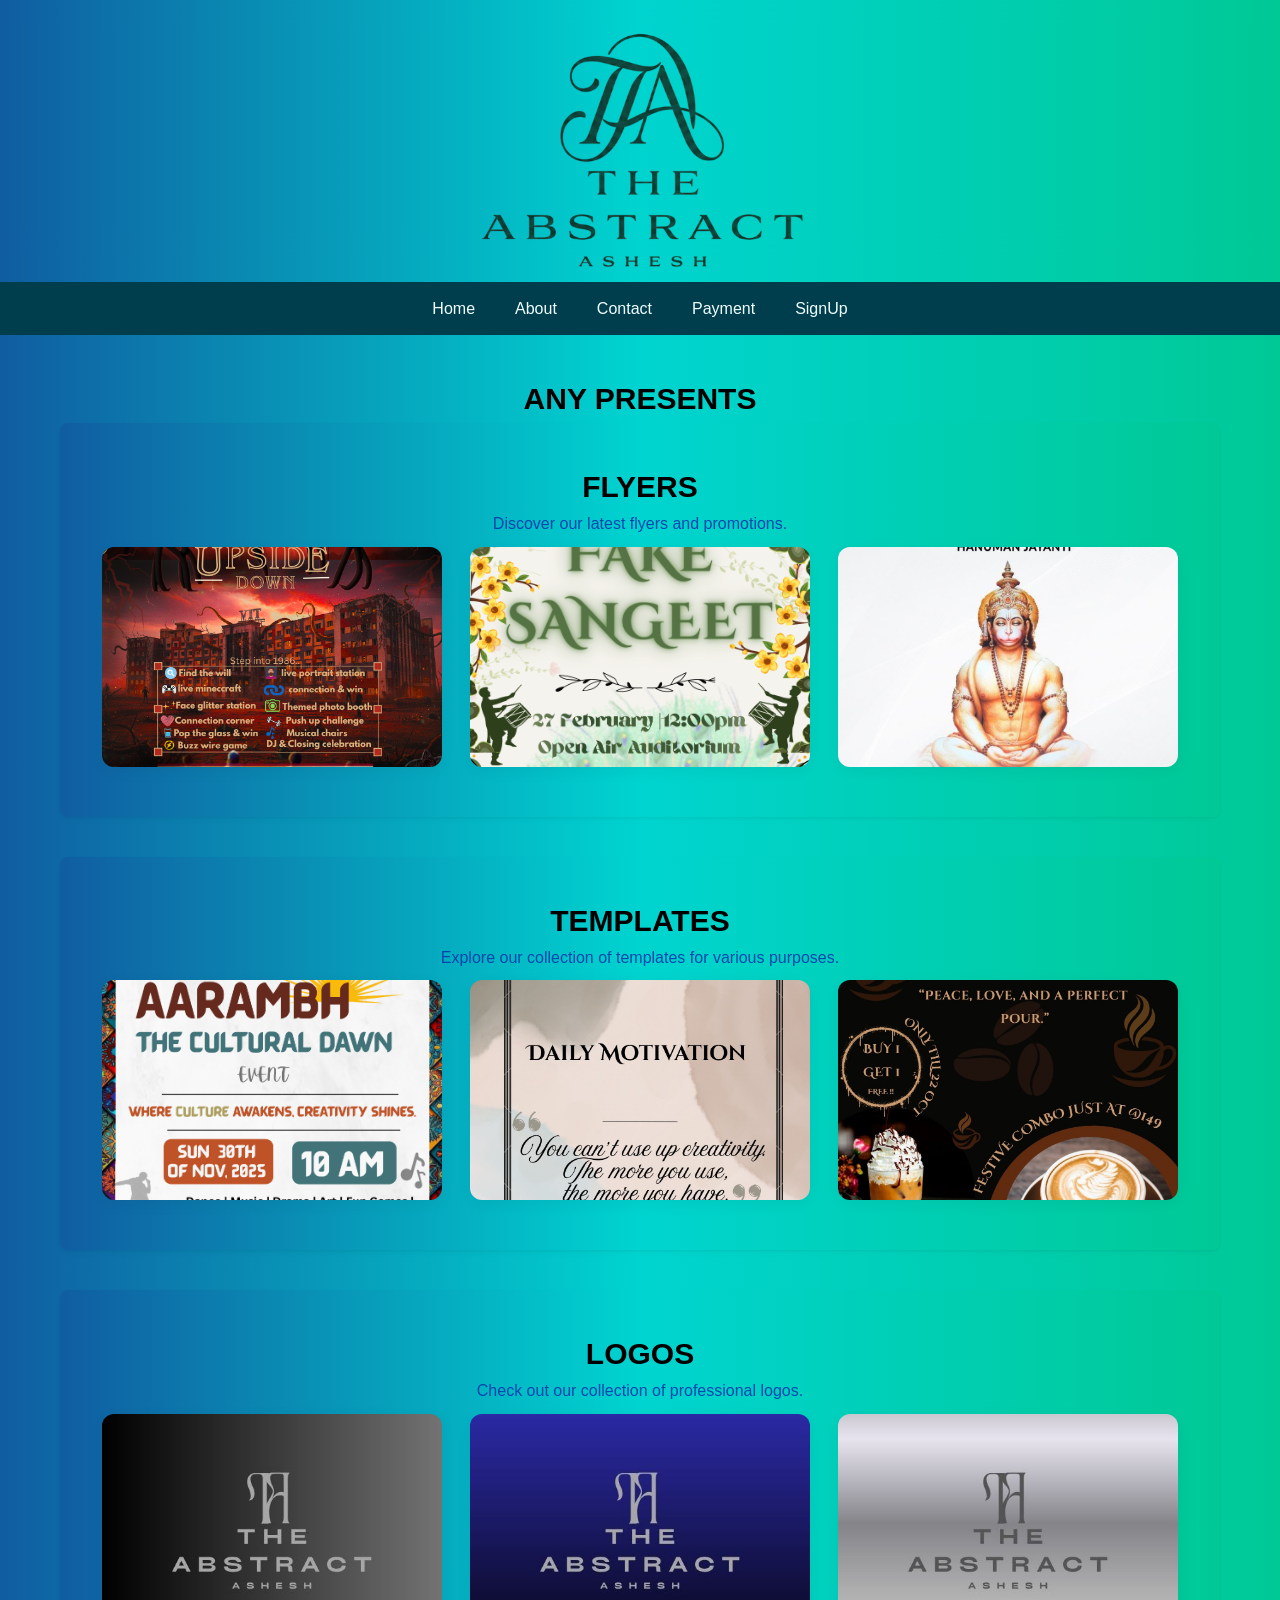
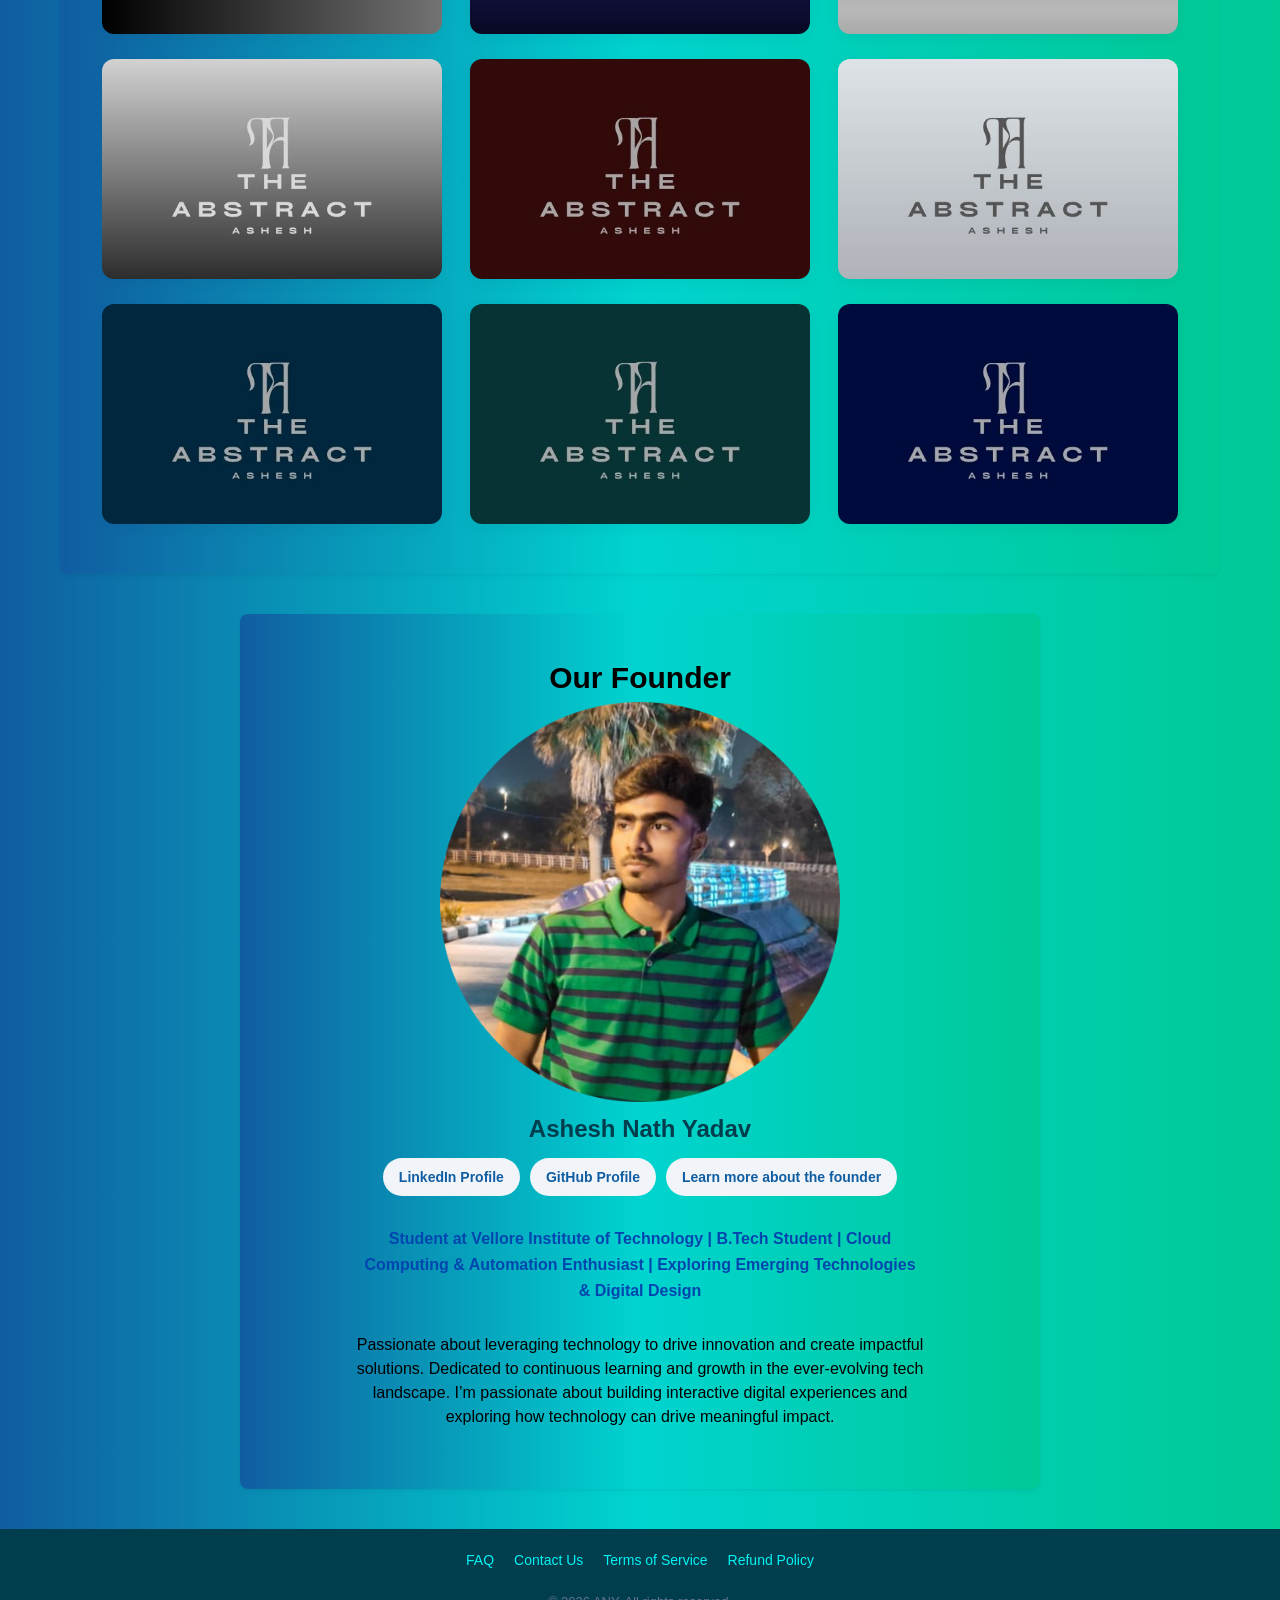
<file: index.html>
<!DOCTYPE html>
<html lang="en">
<head>
    <meta charset="UTF-8">
    <meta name="viewport" content="width=device-width, initial-scale=1.0">
    <title>ANY | HOME</title>
    <link rel="icon" type="image/png" href="assets/favicon11/favicon-96x96.png" sizes="96x96" />
    <link rel="icon" type="image/svg+xml" href="assets/favicon11/favicon.svg" />
    <link rel="shortcut icon" href="assets/favicon11/favicon.ico" />
    <link rel="apple-touch-icon" sizes="180x180" href="assets/favicon11/apple-touch-icon.png" />
    <link rel="manifest" href="assets/favicon11/site.webmanifest" />
    <link rel="stylesheet" href="style.css">
</head>
<body>
    <header>
        <div class="banner"></div>
    </header>

    <nav>
        <a class="menu-btn" href="navigations/home.html">Home</a>
        <a class="menu-btn" href="navigations/about.html">About</a>
        <a class="menu-btn" href="navigations/contact.html">Contact</a>
        <a class="menu-btn" href="navigations/payment_form.html">Payment</a>
        <a class="menu-btn" href="navigations/signup_form.html">SignUp</a>
    </nav>

    <main>
        <h2 class="zoom">ANY PRESENTS</h2>
       
        <section>
            <h2 class="zoom">FLYERS</h2>
            <p>Discover our latest flyers and promotions.</p>
            <div class="grid-3x3">
                <img src="assets/flyers/1.png" alt="Latest Flyer">
                <img src="assets/flyers/5.png" alt="Latest Flyer">
                <img src="assets/flyers/3.png" alt="Latest Flyer">
            </div>
        </section>

        <section>
            <h2 class="zoom">TEMPLATES</h2>
            <p>Explore our collection of templates for various purposes.</p>
            <div class="grid-3x3">
                <img src="assets/templates/1.png" alt="Latest Template">
                <img src="assets/templates/2.jpg" alt="Latest Template">
                <img src="assets/templates/3.jpg" alt="Latest Template">
            </div>
        </section>

        <section>
            <h2 class="zoom">LOGOS</h2>
            <p>Check out our collection of professional logos.</p>
            <div class="grid-3x3">
                <img src="assets/logos/1.jpg" alt="Latest Logo">
                <img src="assets/logos/2.jpg" alt="Latest Logo">
                <img src="assets/logos/3.jpg" alt="Latest Logo">
                <img src="assets/logos/4.jpg" alt="Latest Logo">
                <img src="assets/logos/5.jpg" alt="Latest Logo">
                <img src="assets/logos/6.jpg" alt="Latest Logo">
                <img src="assets/logos/7.jpg" alt="Latest Logo">
                <img src="assets/logos/8.jpg" alt="Latest Logo">
                <img src="assets/logos/9.jpg" alt="Latest Logo">
            </div>
        </section>

        <section class="founder-section">
            <h2 class="zoom">Our Founder</h2>
            <img src="assets/Founder1.png" class="founder-img" alt="Founder Image">
            <h3>Ashesh Nath Yadav</h3>
            
            <div class="founder-links">
                <a href="https://www.linkedin.com/in/ashesh-nath-yadav-6918a8390" target="_blank">LinkedIn Profile</a>
                <a href="https://github.com/asheshnathyadav-any/Voter-Verification-System-.git" target="_blank">GitHub Profile</a>
                <a href="navigations/about.html">Learn more about the founder</a>
            </div>

            <div class="bio-highlight">
                <strong>Student at Vellore Institute of Technology | B.Tech Student | Cloud Computing & Automation Enthusiast | Exploring Emerging Technologies & Digital Design</strong>
            </div>
            
            <p class="bio-text">
                Passionate about leveraging technology to drive innovation and create impactful solutions. 
                Dedicated to continuous learning and growth in the ever-evolving tech landscape. 
                I’m passionate about building interactive digital experiences and 
                exploring how technology can drive meaningful impact.
            </p>
        </section>
    </main>

    <footer>
        <div class="footer-links">
            <a href="#">FAQ</a>
            <a href="#">Contact Us</a>
            <a href="#">Terms of Service</a>
            <a href="#">Refund Policy</a>
        </div>
        <p>&copy; 2026 ANY. All rights reserved.</p>
    </footer>
</body>
</html>
</file>
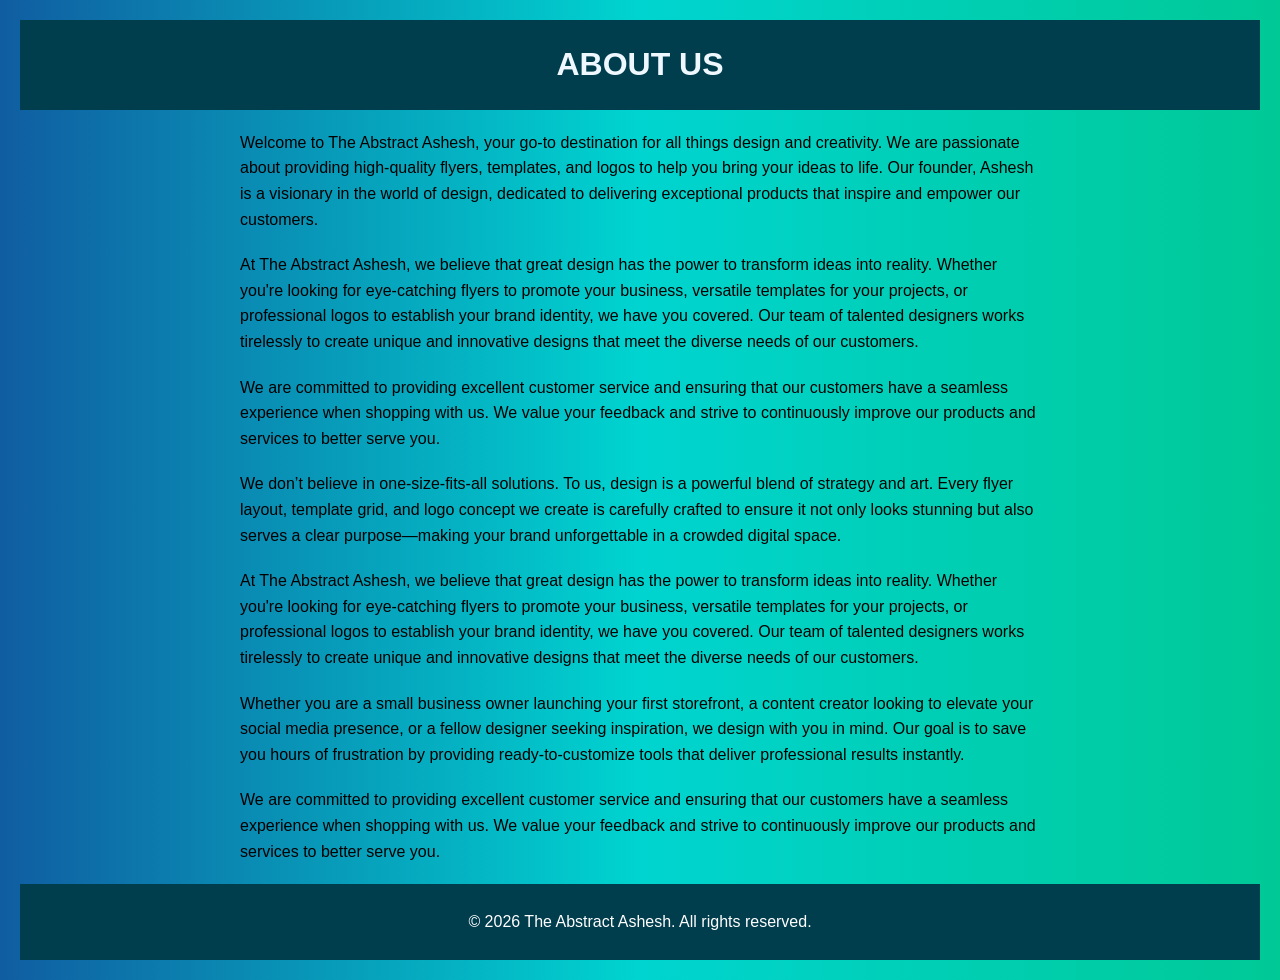
<file: navigations/about.html>
<!DOCTYPE html>
<html lang="en">
<head>
    <meta charset="UTF-8">
    <meta name="viewport" content="width=device-width, initial-scale=1.0">
    <title>ABOUT</title>
    <style>
        body {
            font-family: Arial, sans-serif;
            margin: 20px;
            background: linear-gradient(90deg, rgba(16, 93, 161, 1) 0%, rgba(0, 212, 208, 1) 50%, rgba(0, 201, 150, 1) 100%);
        }
        h1 {
            color:aliceblue;
            text-align: center;
        }
        p {
            max-width: 800px;
            margin: 20px auto;
            line-height: 1.6;
        }
        header, footer {
            text-align: center;
            padding: 5px 0;
            background-color: #003D4D;
            color: white;
            
        }
    </style>
</head>
<body>
    <header>
        <h1>ABOUT US</h1>
    </header>
    <p>Welcome to The Abstract Ashesh, your go-to destination for all things design and creativity. We are passionate about providing high-quality flyers, templates, and logos to help you bring your ideas to life. Our founder, Ashesh is a visionary in the world of design, dedicated to delivering exceptional products that inspire and empower our customers.</p>
    <p>At The Abstract Ashesh, we believe that great design has the power to transform ideas into reality. Whether you're looking for eye-catching flyers to promote your business, versatile templates for your projects, or professional logos to establish your brand identity, we have you covered. Our team of talented designers works tirelessly to create unique and innovative designs that meet the diverse needs of our customers.</p>
    <p>We are committed to providing excellent customer service and ensuring that our customers have a seamless experience when shopping with us. We value your feedback and strive to continuously improve our products and services to better serve you.</p>
    <p>We don’t believe in one-size-fits-all solutions. To us, design is a powerful blend of strategy and art. Every flyer layout, template grid, and logo concept we create is carefully crafted to ensure it not only looks stunning but also serves a clear purpose—making your brand unforgettable in a crowded digital space.</p>

    <p>At The Abstract Ashesh, we believe that great design has the power to transform ideas into reality. Whether you're looking for eye-catching flyers to promote your business, versatile templates for your projects, or professional logos to establish your brand identity, we have you covered. Our team of talented designers works tirelessly to create unique and innovative designs that meet the diverse needs of our customers.</p>
    
    <!-- NEW: Audience Line -->
    <p>Whether you are a small business owner launching your first storefront, a content creator looking to elevate your social media presence, or a fellow designer seeking inspiration, we design with you in mind. Our goal is to save you hours of frustration by providing ready-to-customize tools that deliver professional results instantly.</p>

    <p>We are committed to providing excellent customer service and ensuring that our customers have a seamless experience when shopping with us. We value your feedback and strive to continuously improve our products and services to better serve you.</p>
</body>
<footer>
    <p>&copy; 2026 The Abstract Ashesh. All rights reserved.</p>
</footer>
</html>
</file>
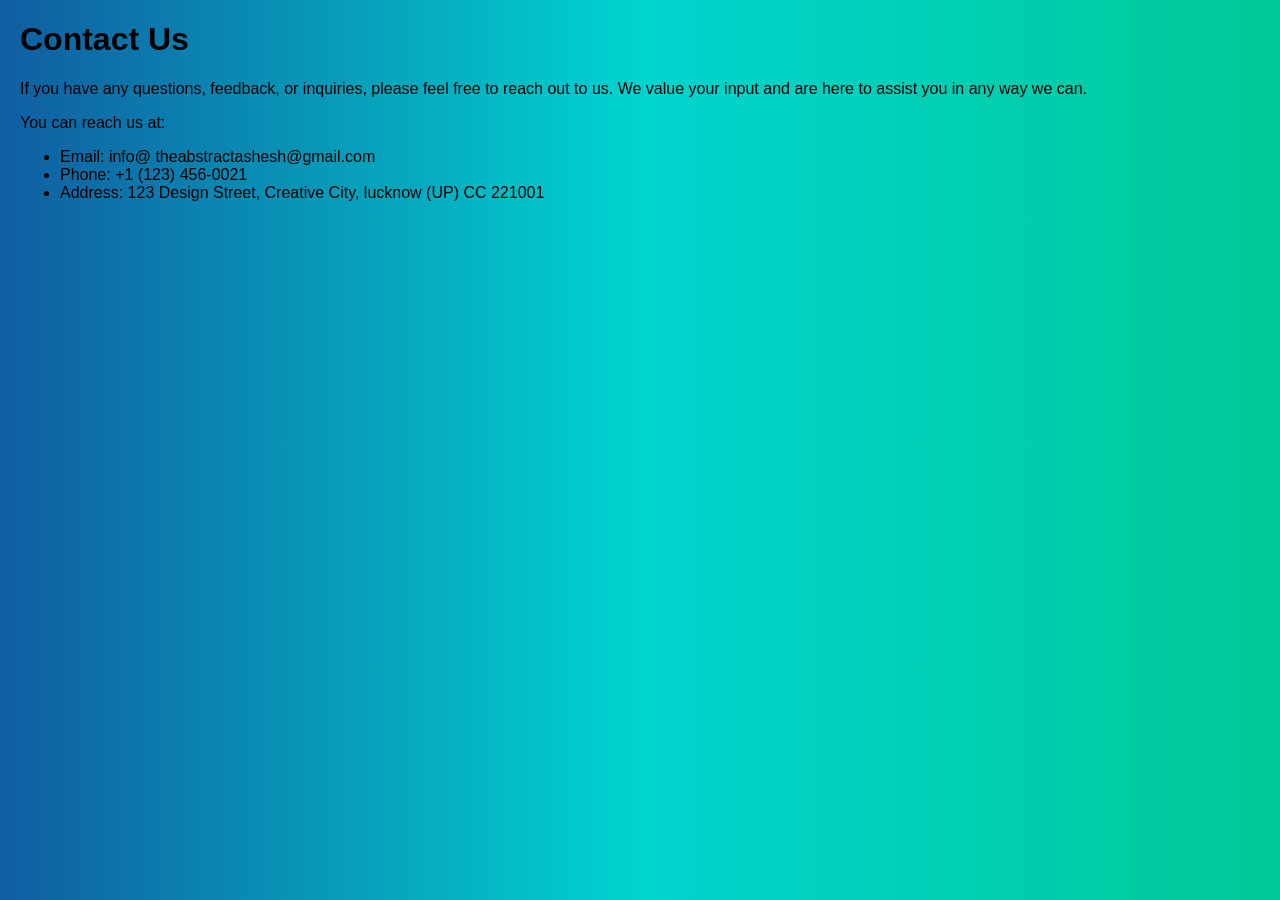
<file: navigations/contact.html>
<!DOCTYPE html>
<html lang="en">
<head>
    <meta charset="UTF-8">
    <meta name="viewport" content="width=device-width, initial-scale=1.0">
    <title>Contact</title>
    <style>
        body {
            font-family: Arial, sans-serif;
            margin: 20px;
            background: linear-gradient(90deg, rgba(16, 93, 161, 1) 0%, rgba(0, 212, 208, 1) 50%, rgba(0, 201, 150, 1) 100%);
        }
        </style>
        
</head>
<body>
    <h1>Contact Us</h1>
    <p>If you have any questions, feedback, or inquiries, please feel free to reach out to us. We value your input and are here to assist you in any way we can.</p>
    <p>You can reach us at:</p>
    <ul>
        <li>Email: info@ theabstractashesh@gmail.com</li>
        <li>Phone: +1 (123) 456-0021</li>
        <li>Address: 123 Design Street, Creative City, lucknow (UP) CC 221001</li>
    </ul>
</body>
</html>
</file>
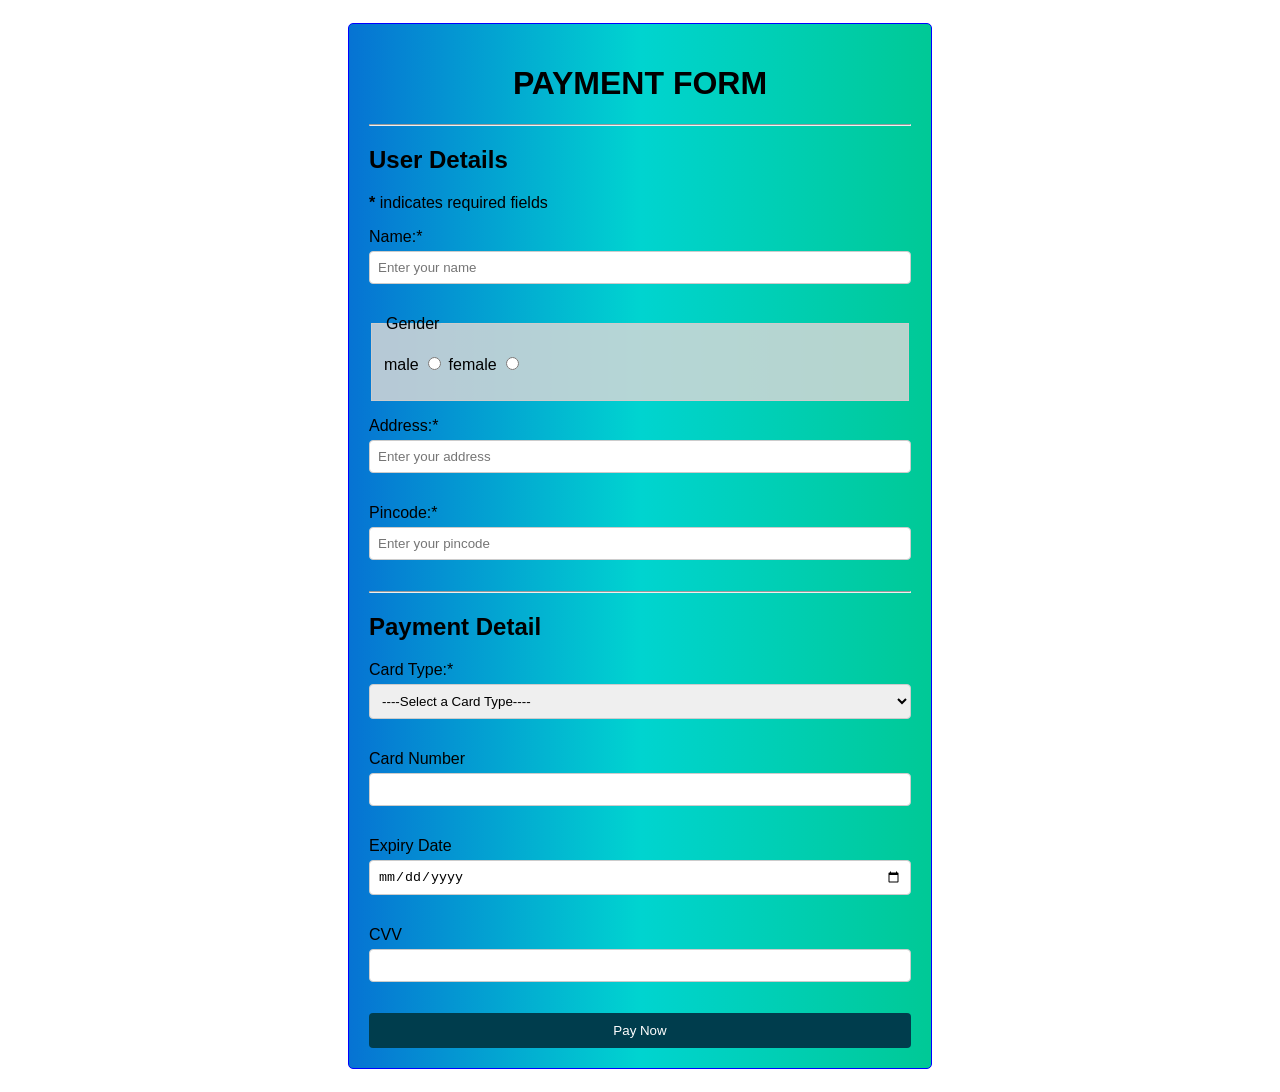
<file: navigations/payment_form.html>
<!DOCTYPE html>
<html lang="en">
<head>
    <meta charset="UTF-8">
    <meta name="viewport" content="width=device-width, initial-scale=1.0">
    <link rel="stylesheet" href="styles.css">
    <title>PAYMENT FORM</title>
</head>
<body>
    <form>
    <h1><b>PAYMENT FORM</b></h1>
    <hr>
    <h2>User Details</h2>
    <p><b>*</b> indicates required fields</p>
    <p>Name:* <input type="text" name="name" required placeholder="Enter your name"></p>
    <fieldset>
        <legend>Gender</legend>
        <p>
            male <input type="radio" name="gender" id="gender" required>
            female <input type="radio" name="gender" id="gender" required>
        </p>
    </fieldset>
    <p>Address:* <input type="text" name="address" required placeholder="Enter your address"></p>
    <p>Pincode:* <input type="text" name="pincode" id="" required placeholder="Enter your pincode"></p>
    <hr>
    <h2>Payment Detail</h2>
    <p>Card Type:* 
        <select name="card_type" id="card_type" required>
            <option value="">----Select a Card Type----</option>
            <option value="visa">Visa</option>    
            <option value="rupay">Rupay</option>    
            <option value="mastercard">Mastercard</option>  
        </select>
    </p>
    <p>
        Card Number <input type="number" name="number" id="number" required>
    </p>
    <p>
        Expiry Date <input type="date" name="date" id="date" required>
    </p>
    <p>
        CVV <input type="password" name="password" id="password" required>
    </p>
    <input type="submit" value="Pay Now">
    </form>





</body>
</html>
</file>
<file: style.css>
* {
    box-sizing: border-box;
    margin: 0;
    padding: 0;
}

body {
    margin: 0;   
    font-family: 'Segoe UI', Tahoma, Geneva, Verdana, sans-serif;
    background: linear-gradient(90deg, rgba(16, 93, 161, 1) 0%, rgba(0, 212, 208, 1) 50%, rgba(0, 201, 150, 1) 100%);
    color: #0046af;
    line-height: 1.6;
}

header {
    background: #105da1;
    background: linear-gradient(90deg, rgba(16, 93, 161, 1) 0%, rgba(0, 212, 208, 1) 50%, rgba(0, 201, 150, 1) 100%);
}
    
h2 {
    font-size: 30px;
    color: rgb(0, 0, 0);
    text-align: center;
}

h2:hover {
    color: rgb(1, 141, 94);
}

h2.zoom:hover {
    transform: scale(1.1);
    transition: transform 0.3s ease;
}

nav {
    background: #003D4D;
    display: flex;
    flex-wrap: wrap;
    justify-content: center; /* Centers the navigation links on mobile */
}

nav a.menu-btn {
    display: block;
    color: azure;
    text-decoration: none;
    padding: 14px 20px;
    border-radius: 5px;
    transition: background-color 0.3s ease, color 0.3s ease;
}

nav a.menu-btn:hover {
    background-color: #f4f6f6;
    color: rgb(0, 47, 28);
}

section {
    text-align: center;
    padding: 2.5rem;
    margin-bottom: 2.5rem;
    border-radius: 8px;
    box-shadow: 0 4px 6px rgba(0, 0, 0, 0.02), 0 1px 3px rgba(0, 0, 0, 0.05);
}

section:nth-child(even), section:nth-child(odd) {
    background: #105da1;
    background: linear-gradient(90deg, rgba(16, 93, 161, 1) 0%, rgba(0, 212, 208, 1) 50%, rgba(0, 201, 150, 1) 100%);
}

main {
    max-width: 1200px;
    margin: 40px auto;
    padding: 0 20px;
}

/* 3x3 Layout Grid - Automatically goes 1-column on mobile, 3-column on laptop */
.grid-3x3 {
    display: grid;
    grid-template-columns: repeat(auto-fit, minmax(280px, 1fr));
    gap: 25px;
    padding: 10px 0;
    justify-items: center;
}

main section .grid-3x3 img {
    width: 100%;
    max-width: 340px; /* Keeps images crisp and proportional */
    height: 220px;
    object-fit: cover; 
    border-radius: 12px;
    cursor: pointer;
    box-shadow: 0 4px 15px rgba(0, 0, 0, 0.05);
    transition: all 0.4s cubic-bezier(0.4, 0, 0.2, 1);
}

main section img {
    cursor: pointer;
    transition: transform 0.3s ease-in-out, opacity 0.3s ease-in-out;
}

main section img:hover {
    transform: scale(0.95); 
    opacity: 0.9;            
}

/* Responsive Founder Image styling */
.founder-img {
    width: 100%;
    max-width: 400px;
    height: auto;
    border-radius: 8px;
}

iframe {
    width: 100%;
    height: 400px;
    border: none;
}

footer {
    background: #003D4D;
    text-align: center;
    padding: 20px;
}

.footer-links {
    display: flex;
    justify-content: center;
    gap: 20px;
    flex-wrap: wrap;
    margin-bottom: 20px;
}

footer a {
    color: #00f3f3;
    text-decoration: none;
    font-size: 14px;
    font-weight: 500;
    transition: color 0.3s ease;
}

footer a:hover {
    color: #ffffff;
    text-decoration: underline;
}

footer p {
    font-size: 13px;
    color: #64748b;
    margin-top: 10px;
}

.founder-section {
    text-align: center;
    max-width: 800px;
    margin-left: auto;
    margin-right: auto;
}

.bio-highlight {
    margin: 20px auto;
    padding: 10px 20px;
    max-width: 600px;
    display: block;
}

.bio-text {
    font-size: 16px;
    color: rgb(0, 0, 0);
    line-height: 1.5;
    max-width: 600px;
    margin: 0 auto 20px auto; /* Replaced the rigid 130px margins */
}

.banner {
    background-image: url('assets/header111.png');
    height: 0; 
    width: 100%;
    padding-top: 22%; 
    background-size: cover;
    background-position: center;
    background-repeat: no-repeat;
}

.founder-links {
    display: flex;
    justify-content: center;
    gap: 10px;
    flex-wrap: wrap;
    margin-bottom: 20px;
}

.founder-links a {
    color: #105da1;
    text-decoration: none;
    font-weight: 600;
    padding: 8px 16px;
    background: #f1f5f9;
    border-radius: 30px;
    font-size: 14px;
    transition: all 0.3s ease;
}

.founder-links a:hover {
    background: #105da1;
    color: #012c0e;
    transform: translateY(-2px);
}

h3 {
    font-size: 24px;
    color: #003D4D;
    margin-bottom: 10px;
}

/* Media Queries for Phone Dimensions */
@media (max-width: 768px) {
    main {
        margin: 20px auto;
        padding: 0 10px;
    }
    section {
        padding: 1.5rem 1rem;
        margin-bottom: 1.5rem;
    }
    h2 {
        font-size: 24px;
    }
    .bio-text, .bio-highlight {
        padding: 0 10px;
    }
}
</file>
<file: navigations/styles.css>
* {
    box-sizing: border-box;
}


body {
    font-family: Montserrat, sans-serif;
    margin: 15px auto; /* Centers the form horizontally */
    max-width: 600px;  /* Keeps the form from stretching too wide on desktop */
    padding: 8px;
    font-size: 16px;
}
h1{
    text-align:center;
    
}

/* Changed this from .container to apply directly to the form tag */
form {
    background: linear-gradient(90deg, rgb(6, 115, 211) 0%, rgba(0, 212, 208, 1) 50%, rgba(0, 201, 150, 1) 100%);
    color: black;
    padding: 20px;
    border: 1px solid blue;
    border-radius: 5px;
}

/* ADDED COMMAS HERE to fix the selector syntax */
input[type="text"], 
input[type="number"], 
input[type="date"], 
input[type="email"],
input[type="password"], 
select {
    width: 100%;
    padding: 8px;
    margin: 5px 0 15px 0;
    display: inline-block;
    border: 1px solid #ccc;
    border-radius: 4px;
    box-sizing: border-box;
}
fieldset {
    background-color:#d7d7d7d7;
    border: 1px solid #ccc;
}
.main heading{
    text-align: center;
} 
input[type="submit"] {
    background-color: #003D4D;
    color: white;
    padding: 10px 20px;
    border: none;
    border-radius: 4px;
    cursor: pointer;
    width: 100%;
}   

input[type="submit"]:hover 
{
    background-color:rgb(255, 30, 0);
}
</file>
